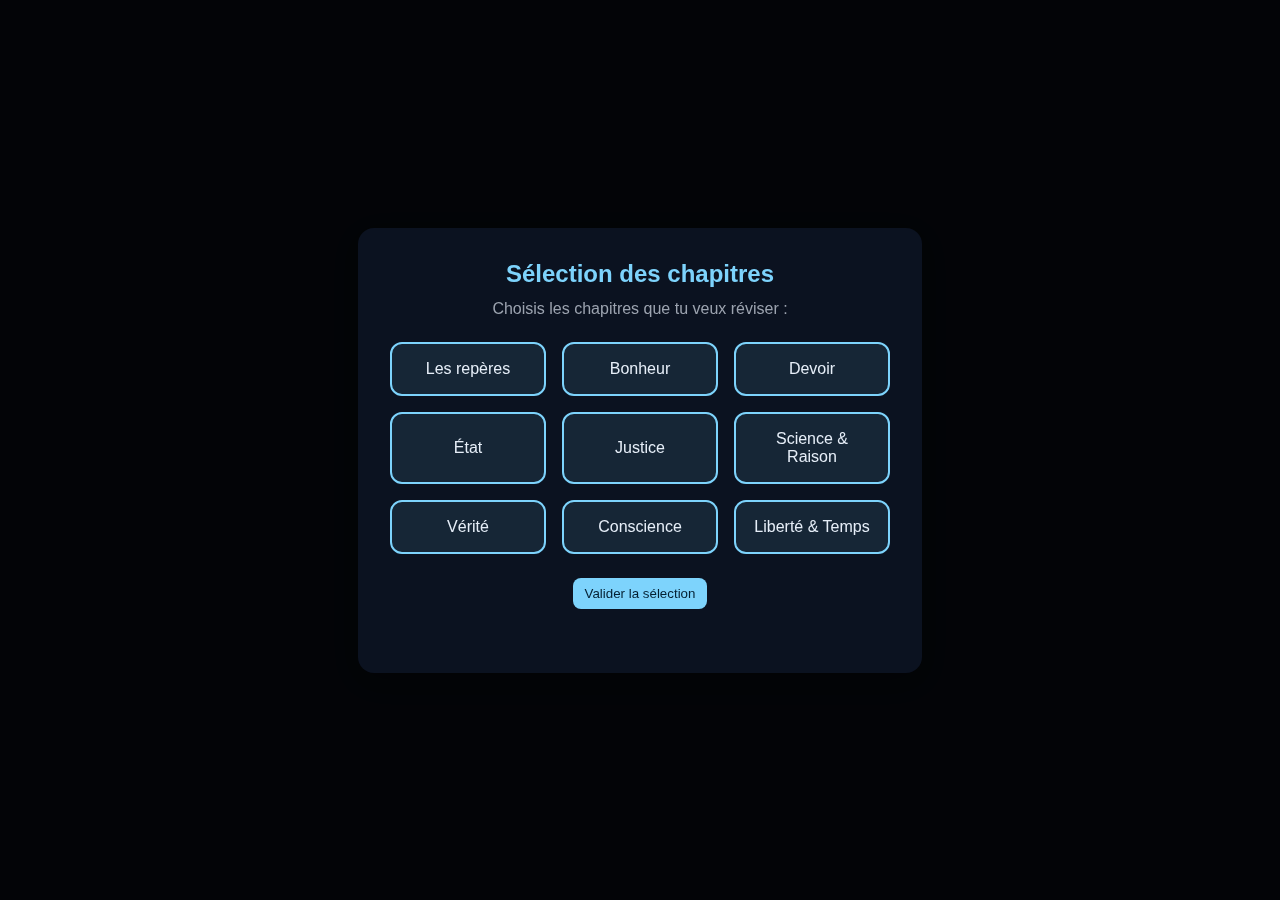
<file: index.html>
<!doctype html>
<html lang="fr">
<head>
  <meta charset="utf-8">
  <meta name="viewport" content="width=device-width,initial-scale=1">
  <title>Jeu de révision — Philosophie</title>
  <link rel="stylesheet" href="style.css">
</head>
<body>
  <!-- Chapter Selection Modal -->
  <div id="chapter-selection" class="chapter-modal">
    <div class="chapter-modal-content">
      <h2>Sélection des chapitres</h2>
      <p class="chapter-subtitle">Choisis les chapitres que tu veux réviser :</p>
      <div class="chapter-grid">

        <label class="chapter-option">
          <input type="checkbox" name="chapters" value="reperes" checked> 
          <span class="chapter-label">Les repères</span>
        </label>

        <label class="chapter-option">
          <input type="checkbox" name="chapters" value="bonheur" checked>
          <span class="chapter-label">Bonheur</span>
        </label>

        <label class="chapter-option">
          <input type="checkbox" name="chapters" value="devoir" checked>
          <span class="chapter-label">Devoir</span>
        </label>

        <!--copier ce machin pour rajouter un chap et changer la value ainsi que le nom-->
        <label class="chapter-option">
          <input type="checkbox" name="chapters" value="etat" checked> 
          <span class="chapter-label">État</span>
        </label>
        <!------------------------------------------------------------------------------->
        
        <label class="chapter-option">
          <input type="checkbox" name="chapters" value="justice" checked>
          <span class="chapter-label">Justice</span>
        </label>

        <label class="chapter-option">
          <input type="checkbox" name="chapters" value="science_raison" checked>
          <span class="chapter-label">Science &amp; Raison</span>
        </label>

        <label class="chapter-option">
          <input type="checkbox" name="chapters" value="verite" checked>
          <span class="chapter-label">Vérité</span>
        </label>

        <label class="chapter-option">
          <input type="checkbox" name="chapters" value="conscience" checked>
          <span class="chapter-label">Conscience</span>
        </label>

        <label class="chapter-option">
          <input type="checkbox" name="chapters" value="liberte_temps" checked>
          <span class="chapter-label">Liberté &amp; Temps</span>
        </label>

      </div>
      <div class="chapter-actions">
        <button id="validate-chapters" class="primary">Valider la sélection</button>
        <div class="warning-message" id="chapter-warning"></div>
      </div>
    </div>
  </div>

  <div class="wrap" id="main-content" style="display: none;">
    <header class="header">
      <h1>Jeu de révision - Philosophie</h1>
      <div class="menu-container">
        <button id="menu-toggle" class="menu-toggle">☰</button>
        <div id="menu" class="menu hidden">
          <button id="theme-toggle" class="menu-item">🌙 Mode Clair</button>
          <a href="https://guns.lol/vaxcyr"
            class="menu-item"
            target="_blank"
            rel="noopener">
            📧 Me contacter
          </a>
          <button id="change-chapters" class="menu-item">📚 Changer de chapitres</button>
        </div>
      </div>
    </header>
    <p class="lead">Quatre modes : Quiz, Association, Révision et Flashcards.</p>

    <div class="controls">
      <button id="mode-quiz">Quiz</button>
      <button id="mode-match">Association</button>
      <button id="mode-revision">Révision</button>
      <button id="mode-flash">Flashcards</button>
      <button id="show-defs">Définitions</button>
      <div style="flex:1"></div>
    </div>

    <div class="area">
      <div class="panel" id="main"></div>
      <aside class="panel" id="side">
        <div id="scoreWrap"><div class="score">Score : <span id="score-val">0</span> / <span id="score-max">0</span></div></div>
        <p class="small" id="progress">Mode : —</p>
        <br>
        <div>⚠️ATTENTION ⚠️ <br> Le mode Révision est complètement cassé avec les chapitres suivants :</div>
        <br>
        <ul id="defail"><li>CONSCIENCE</li><li>LIBERTE & TEMPS</li><li>CIENCE & RAISON</li><li>VERITE</li></ul>
        <hr style="opacity:.06;margin:10px 0">
      </aside>
    </div>

    <footer class="site-footer"><span class="copyright">© VaxCyr</span></footer>
  </div>
  <script src="index.js"></script>
</body>
</html>
</file>
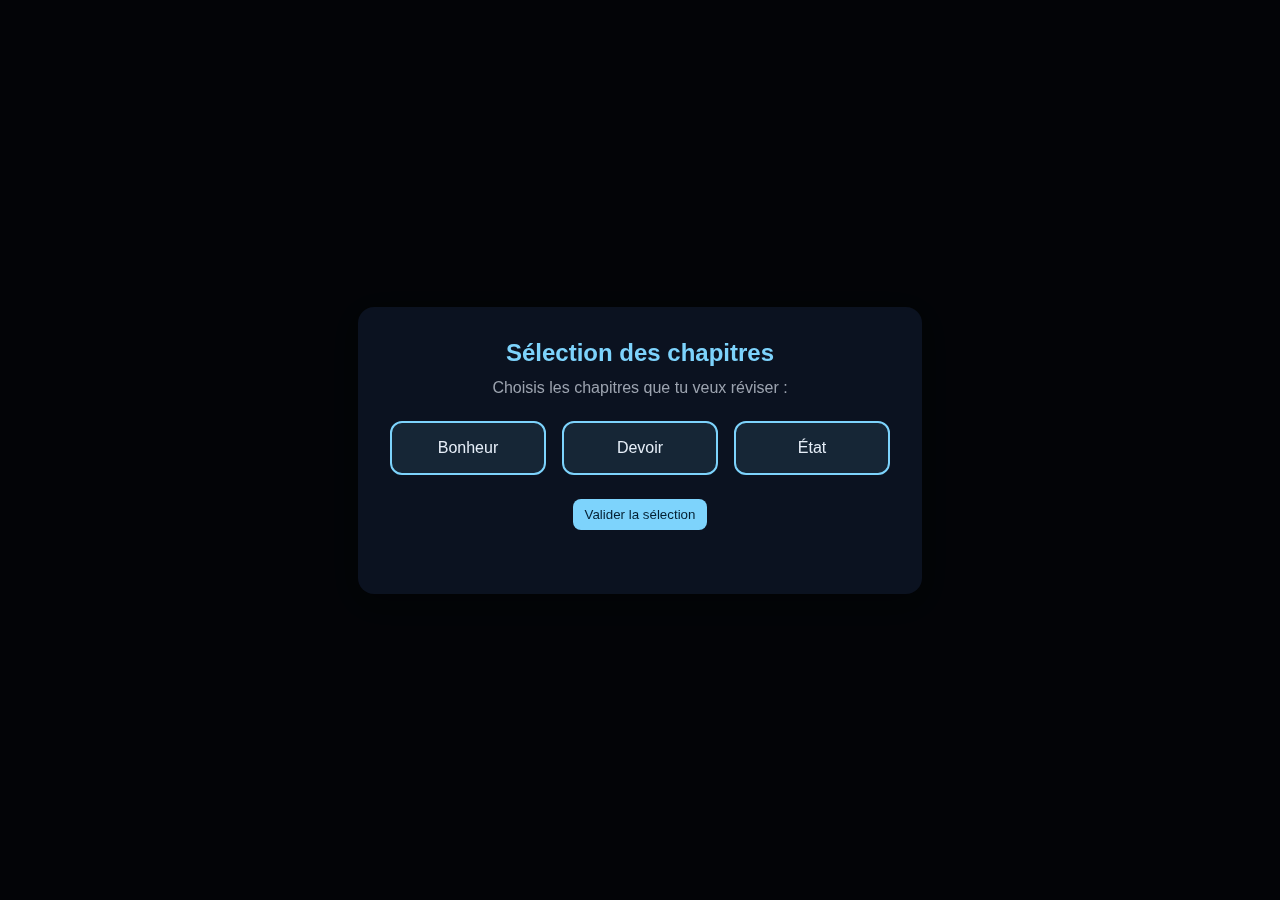
<file: backup auto/index.html>
<!doctype html>
<html lang="fr">
<head>
  <meta charset="utf-8">
  <meta name="viewport" content="width=device-width,initial-scale=1">
  <title>Jeu de révision — Philosophie (Bonheur / Devoir / État)</title>
  <link rel="stylesheet" href="style.css">
</head>
<body>
  <!-- Chapter Selection Modal -->
  <div id="chapter-selection" class="chapter-modal">
    <div class="chapter-modal-content">
      <h2>Sélection des chapitres</h2>
      <p class="chapter-subtitle">Choisis les chapitres que tu veux réviser :</p>
      <div class="chapter-grid">

        <label class="chapter-option">
          <input type="checkbox" name="chapters" value="bonheur" checked>
          <span class="chapter-label">Bonheur</span>
        </label>

        <label class="chapter-option">
          <input type="checkbox" name="chapters" value="devoir" checked>
          <span class="chapter-label">Devoir</span>
        </label>

        <!--copier ce machin pour rajouter un chap et changer la value ainsi que le nom-->
        <label class="chapter-option">
          <input type="checkbox" name="chapters" value="etat" checked> 
          <span class="chapter-label">État</span>
        </label>
        <!------------------------------------------------------------------------------->

      </div>
      <div class="chapter-actions">
        <button id="validate-chapters" class="primary">Valider la sélection</button>
        <div class="warning-message" id="chapter-warning"></div>
      </div>
    </div>
  </div>

  <div class="wrap" id="main-content" style="display: none;">
    <header class="header">
      <h1>Jeu de révision - Philosophie</h1>
      <div class="menu-container">
        <button id="menu-toggle" class="menu-toggle">☰</button>
        <div id="menu" class="menu hidden">
          <button id="theme-toggle" class="menu-item">🌙 Mode Clair</button>
          <button id="contact-btn" class="menu-item">📧 Me contacter</button>
          <button id="change-chapters" class="menu-item">📚 Changer de chapitres</button>
        </div>
      </div>
    </header>
    <p class="lead">Quatre modes : Quiz, Association, Révision et Flashcards.</p>

    <div class="controls">
      <button id="mode-quiz">Quiz</button>
      <button id="mode-match">Association</button>
      <button id="mode-revision">Révision</button>
      <button id="mode-flash">Flashcards</button>
      <button id="show-defs">Définitions</button>
      <div style="flex:1"></div>
    </div>

    <div class="area">
      <div class="panel" id="main"></div>
      <aside class="panel" id="side">
        <div id="scoreWrap"><div class="score">Score : <span id="score-val">0</span> / <span id="score-max">0</span></div></div>
        <p class="small" id="progress">Mode : —</p>
        <hr style="opacity:.06;margin:10px 0">
        <div id="hint" class="small">Astuce : Lis les définitions si tu bloques.</div>
      </aside>
    </div>
  </div>
  <script src="index.js"></script>
</body>
</html>
</file>
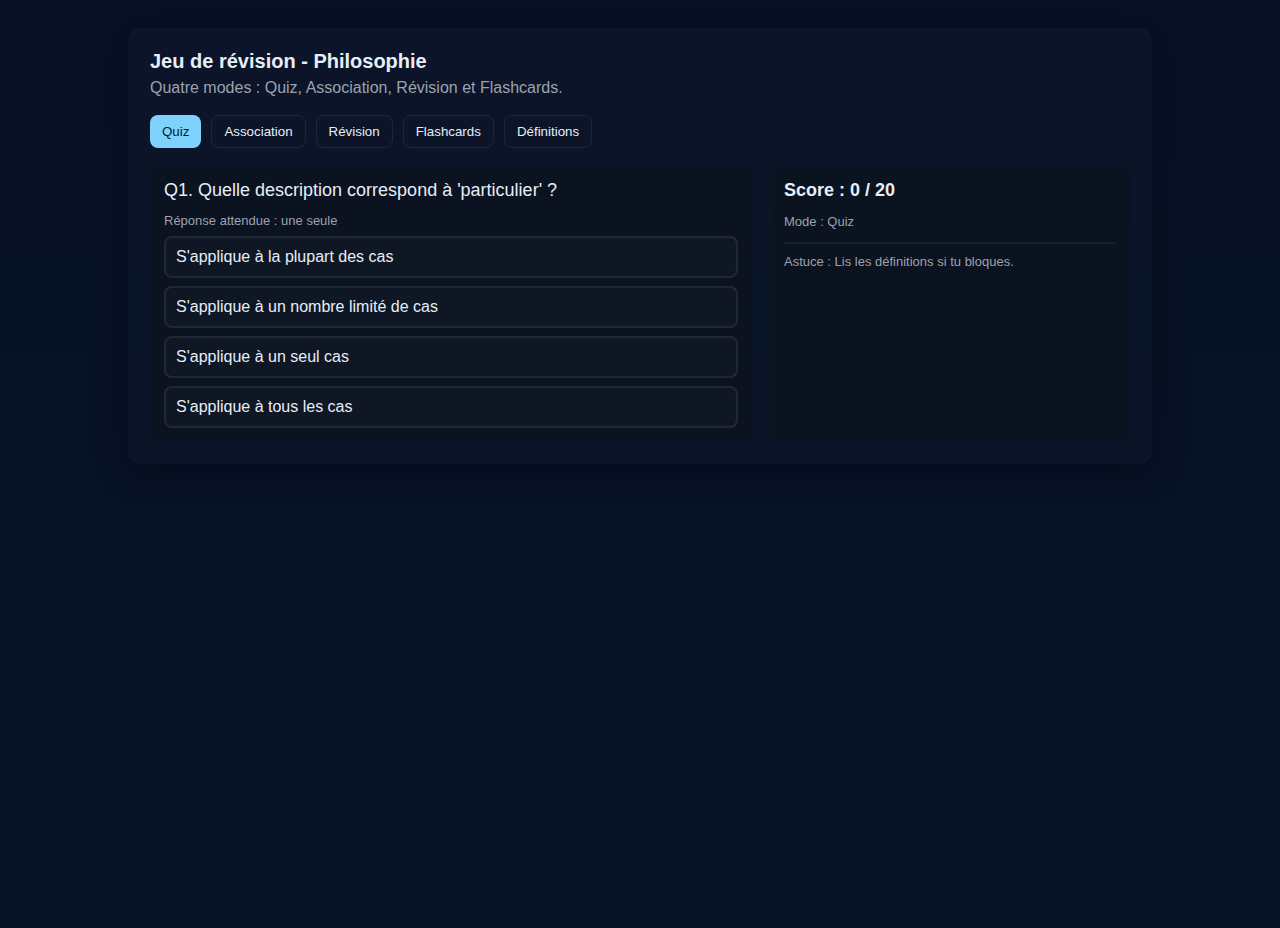
<file: backup manuel/index.html>
<!doctype html>
<html lang="fr">
<head>
  <meta charset="utf-8">
  <meta name="viewport" content="width=device-width,initial-scale=1">
  <title>Jeu de révision — Philosophie (Bonheur / Devoir / État)</title>
  <link rel="stylesheet" href="style.css">
</head>
<body>
  <div class="wrap">
    <h1>Jeu de révision - Philosophie</h1>
    <p class="lead">Quatre modes : Quiz, Association, Révision et Flashcards.</p>

    <div class="controls">
      <button id="mode-quiz">Quiz</button>
      <button id="mode-match">Association</button>
      <button id="mode-revision">Révision</button>
      <button id="mode-flash">Flashcards</button>
      <button id="show-defs">Définitions</button>
      <div style="flex:1"></div>
    </div>

    <div class="area">
      <div class="panel" id="main"></div>
      <aside class="panel" id="side">
        <div id="scoreWrap"><div class="score">Score : <span id="score-val">0</span> / <span id="score-max">0</span></div></div>
        <p class="small" id="progress">Mode : —</p>
        <hr style="opacity:.06;margin:10px 0">
        <div id="hint" class="small">Astuce : Lis les définitions si tu bloques.</div>
      </aside>
    </div>
  </div>
  <script src="index.js"></script>
</body>
</html>
</file>
<file: style.css>
:root{--bg:#0f1724;--card:#0b1220;--accent:#7dd3fc;--muted:#9ca3af;--win:#10b981;--error:#ef4444}
    html,body{height:100%;margin:0;font-family:Inter,Segoe UI,Roboto,Arial;background:var(--bg);color:#e6eef8}
    
    /* Light mode variables */
    html.light-mode{--bg:#f8fafc;--card:#ffffff;--accent:#0ea5e9;--muted:#64748b;--win:#059669;--error:#dc2626}
    html.light-mode{
      background:#ffffff;
      color:#1e293b
    }
    html.light-mode body{
      background:#ffffff;
      color:#1e293b
    }
    
    /* Header and menu styles */
    .header{display:flex;justify-content:space-between;align-items:center;margin-bottom:18px}
    .menu-container{position:relative}
    .menu-toggle{background:transparent;border:1px solid rgba(255,255,255,0.08);padding:8px 12px;border-radius:8px;color:inherit;cursor:pointer;font-size:18px;transition:all 0.2s}
    .menu-toggle:hover{background:rgba(255,255,255,0.05)}
    .menu{position:absolute;top:100%;right:0;margin-top:8px;background:var(--card);border:1px solid rgba(255,255,255,0.08);border-radius:8px;box-shadow:0 4px 12px rgba(0,0,0,0.2);z-index:1000;min-width:180px}
    .menu-item{display:block;width:100%;background:transparent;border:none;padding:12px 16px;text-align:left;color:inherit;cursor:pointer;transition:all 0.2s;border-bottom:1px solid rgba(255,255,255,0.04)}
    .menu-item:last-child{border-bottom:none}
    .menu-item:hover{background:rgba(255,255,255,0.05)}
    html.light-mode .menu{background:var(--card);border-color:rgba(0,0,0,0.08)}
    html.light-mode .menu-item{border-bottom-color:rgba(0,0,0,0.04)}
    html.light-mode .menu-item:hover{background:rgba(0,0,0,0.02)}
    
    /* Light mode for buttons and UI elements */
    html.light-mode button{background:#ffffff;border:1px solid rgba(0,0,0,0.08);color:#1e293b}
    html.light-mode button:hover{background:#f8fafc}
    html.light-mode button.primary{background:var(--accent);color:white;border:none}
    html.light-mode button.active{background:var(--accent);color:white;border:none}
    html.light-mode .answer{border:2px solid rgba(0,0,0,0.08);background:rgba(0,0,0,0.02);color:#1e293b}
    html.light-mode .answer:hover{background:rgba(0,0,0,0.04)}
    html.light-mode .answer.selected{border-color:var(--accent);background:rgba(14,165,233,0.1)}
    html.light-mode .answer.correct{border-color:var(--win);background:rgba(5,150,105,0.1)}
    html.light-mode .answer.wrong{border-color:var(--error);background:rgba(220,38,38,0.1)}
    html.light-mode .card{border:1px solid rgba(0,0,0,0.06);background:#ffffff;color:#1e293b}
    html.light-mode .card:hover{background:#f8fafc}
    html.light-mode input[type="text"], html.light-mode textarea{
      border:2px solid rgba(0,0,0,0.08);
      background:rgba(0,0,0,0.02);
      color:#1e293b
    }
    html.light-mode input[type="text"]:focus, html.light-mode textarea:focus{
      border-color:var(--accent)
    }
    html.light-mode .difficulty-btn{
      border:2px solid rgba(0,0,0,0.08);
      background:rgba(0,0,0,0.02);
      color:#1e293b
    }
    html.light-mode .difficulty-btn:hover{
      background:rgba(0,0,0,0.04)
    }
    html.light-mode .defbox{
      background:rgba(14,165,233,0.05);
      border:1px solid rgba(14,165,233,0.2);
      color:#1e293b
    }
    html.light-mode .badge{
      background:rgba(0,0,0,0.02);
      color:#1e293b
    }
    html.light-mode .feedback.correct{
      background:rgba(5,150,105,0.1);
      border:1px solid var(--win)
    }
    html.light-mode .feedback.wrong{
      background:rgba(220,38,38,0.1);
      border:1px solid var(--error)
    }
    html.light-mode .wrap{
      background:#ffffff;
      box-shadow:none;
      border:1px solid rgba(0,0,0,0.06)
    }
    html.light-mode .menu-toggle{
      border:1px solid rgba(0,0,0,0.08);
      color:#1e293b
    }
    html.light-mode .menu-toggle:hover{
      background:rgba(0,0,0,0.02)
    }
    
    /* Additional light mode fixes */
    html.light-mode .panel{
      background:#ffffff;
      border:1px solid rgba(0,0,0,0.04);
      box-shadow:none
    }
    html.light-mode .score{
      color:#1e293b
    }
    html.light-mode .question{
      color:#1e293b
    }
    html.light-mode .small{
      color:var(--muted)
    }
    html.light-mode .flash{
      color:#1e293b
    }
    html.light-mode footer{
      color:var(--muted)
    }
    html.light-mode .chapter-modal{
      background:rgba(0,0,0,0.5)
    }
    html.light-mode .chapter-modal-content{
      background:var(--card);
      border:1px solid rgba(0,0,0,0.08)
    }
    html.light-mode .chapter-modal h2{
      color:var(--accent)
    }
    html.light-mode .chapter-subtitle{
      color:var(--muted)
    }
    html.light-mode .warning-message{
      color:var(--error)
    }
    html.light-mode hr{
      opacity:0.1
    }
    
    /* Chapter selection modal */
    .chapter-modal{position:fixed;top:0;left:0;width:100%;height:100%;background:rgba(0,0,0,0.8);display:flex;align-items:center;justify-content:center;z-index:2000}
    .chapter-modal-content{background:var(--card);padding:32px;border-radius:16px;max-width:500px;width:90%;text-align:center;box-shadow:0 8px 32px rgba(0,0,0,0.3)}
    .chapter-modal h2{margin:0 0 12px;font-size:24px;color:var(--accent)}
    .chapter-subtitle{margin:0 0 24px;color:var(--muted);font-size:16px}
    .chapter-grid{display:grid;grid-template-columns:repeat(auto-fit,minmax(120px,1fr));gap:16px;margin-bottom:24px}
    .chapter-option{display:flex;align-items:center;justify-content:center;padding:16px;border:2px solid rgba(255,255,255,0.08);border-radius:12px;cursor:pointer;transition:all 0.2s;background:rgba(255,255,255,0.02)}
    .chapter-option:hover{background:rgba(255,255,255,0.05)}
    .chapter-option input[type="checkbox"]{display:none}
    .chapter-label{font-size:16px;font-weight:500}
    .chapter-option:has(input:checked){border-color:var(--accent);background:rgba(125,211,252,0.1)}
    .chapter-actions{display:flex;flex-direction:column;align-items:center;gap:12px}
    .warning-message{color:var(--error);font-size:14px;min-height:20px}
    html.light-mode .chapter-option{border-color:rgba(0,0,0,0.08);background:#ffffff;color:#1e293b}
    html.light-mode .chapter-option:hover{background:#f8fafc}
    html.light-mode .chapter-label{color:#1e293b}
    html.light-mode .chapter-option:has(input:checked){
      border-color:var(--accent);
      background:rgba(14,165,233,0.15)
    }
    html.light-mode .chapter-option:has(input:checked) .chapter-label{
      color:#0ea5e9;
      font-weight:600
    }
    html.light-mode .flash{
      background:#f8fafc;
      color:#1e293b;
      border:1px solid rgba(0,0,0,0.04)
    }
    html.light-mode h1{
      color:#0f172a;
      font-weight:700
    }
    .wrap{max-width:980px;margin:28px auto;padding:22px;background:linear-gradient(180deg, rgba(255,255,255,0.02), rgba(255,255,255,0.01));border-radius:12px;box-shadow:0 6px 30px rgba(2,6,23,.6)}
    h1{margin:0 0 6px;font-size:20px}
    p.lead{margin:0 0 18px;color:var(--muted)}
    .controls{display:flex;gap:10px;flex-wrap:wrap;margin-bottom:18px}
    button{background:transparent;border:1px solid rgba(255,255,255,0.08);padding:8px 12px;border-radius:8px;color:inherit;cursor:pointer;transition:all 0.2s}
    button:hover{background:rgba(255,255,255,0.05)}
    button.primary{background:var(--accent);color:#042032;border:none}
    button.active{background:var(--accent);color:#042032;border:none}
    button:disabled{opacity:0.5;cursor:not-allowed}
.area{display:grid;grid-template-columns:1fr 360px;gap:18px}
.panel{background:var(--card);padding:14px;border-radius:10px;min-height:220px}
/* Responsive layout for mobile */
@media (max-width: 768px){
  .wrap{max-width:980px;margin:16px auto;padding:16px}
  .area{grid-template-columns:1fr;gap:12px}
  .panel{min-height:0}
  .match-grid{grid-template-columns:1fr}
}
    .score{font-weight:700; font-size:18px}
    .question{font-size:18px;margin-bottom:12px}
    .answers{display:flex;flex-direction:column;gap:8px}
    .answer{padding:10px;border-radius:8px;border:2px solid rgba(255,255,255,0.08);cursor:pointer;transition:all 0.2s;background:rgba(255,255,255,0.02)}
    .answer:hover{background:rgba(255,255,255,0.05)}
    .answer.selected{border-color:var(--accent);background:rgba(125,211,252,0.1)}
    .answer.correct{border-color:var(--win);background:rgba(16,185,129,0.1)}
    .answer.wrong{border-color:var(--error);background:rgba(239,68,68,0.1);opacity:.8}
    .answer.disabled{cursor:not-allowed;opacity:.6}
    .small{font-size:13px;color:var(--muted)}
    .match-grid{display:grid;grid-template-columns:1fr 1fr;gap:8px}
    .card{padding:10px;border-radius:8px;border:1px dashed rgba(255,255,255,0.04);background:rgba(255,255,255,0.01);cursor:pointer;transition:all 0.2s}
    .card:hover{background:rgba(255,255,255,0.03)}
    .card.locked{opacity:.45;background:rgba(255,255,255,0.02);color:var(--muted);cursor:not-allowed}
    .flash{
      display:flex;
      align-items:center;
      justify-content:center;
      height:160px;
      font-size:18px;
      text-align:center;
      padding:20px;
      background:rgba(255,255,255,0.02);
      border:1px solid rgba(255,255,255,0.04);
      border-radius:8px
    }
    footer{margin-top:14px;color:var(--muted);font-size:13px}
    .site-footer{margin-top:22px;padding:14px 10px;text-align:center;color:var(--muted);font-size:18px;font-weight:600;border-top:1px solid rgba(255,255,255,0.08)}
    .site-footer .copyright{letter-spacing:0.3px}
    .hidden{display:none}
    .badges{display:flex;gap:8px;flex-wrap:wrap}
    .badge{padding:6px 8px;border-radius:999px;background:rgba(255,255,255,0.02);font-size:13px}
    .defbox{margin-top:12px;padding:10px;border-radius:8px;background:rgba(125,211,252,0.05);border:1px solid rgba(125,211,252,0.2);font-size:14px}
    input[type="text"], textarea{
      width:100%;
      padding:10px;
      border-radius:8px;
      border:2px solid rgba(255,255,255,0.08);
      background:rgba(255,255,255,0.02);
      color:inherit;
      font-family:inherit;
      font-size:16px;
      margin-top:8px;
      box-sizing:border-box;
    }
    input[type="text"]:focus, textarea:focus{
      outline:none;
      border-color:var(--accent);
    }
    textarea{
      min-height:80px;
      resize:vertical;
    }
    .difficulty-selector{
      display:flex;
      gap:8px;
      margin:12px 0;
    }
    .difficulty-btn{
      flex:1;
      padding:10px;
      border-radius:8px;
      border:2px solid rgba(255,255,255,0.08);
      background:rgba(255,255,255,0.02);
      cursor:pointer;
      text-align:center;
      transition:all 0.2s;
    }
    .difficulty-btn:hover{
      background:rgba(255,255,255,0.05);
    }
    .feedback{
      margin-top:12px;
      padding:10px;
      border-radius:8px;
      font-size:14px;
    }
    .feedback.correct{
      background:rgba(16,185,129,0.1);
      border:1px solid var(--win);
    }
    .feedback.wrong{
      background:rgba(239,68,68,0.1);
      border:1px solid var(--error);
    }

    /* Italicize work titles in author options */
    .work{ font-style: italic; text-decoration: none; }
    html.light-mode .site-footer{
      color:var(--muted);
      border-top:1px solid rgba(0,0,0,0.08)
    }

    .menu-item {
      text-decoration: none;
    }

    /* --------------- */

    #defail {
      display: flex;
      flex-direction: column;
      align-items: flex-start;
      text-align: center;
    }
</file>
<file: backup auto/style.css>
:root{--bg:#0f1724;--card:#0b1220;--accent:#7dd3fc;--muted:#9ca3af;--win:#10b981;--error:#ef4444}
    html,body{height:100%;margin:0;font-family:Inter,Segoe UI,Roboto,Arial;background:var(--bg);color:#e6eef8}
    
    /* Light mode variables */
    html.light-mode{--bg:#f8fafc;--card:#ffffff;--accent:#0ea5e9;--muted:#64748b;--win:#059669;--error:#dc2626}
    html.light-mode{
      background:#ffffff;
      color:#1e293b
    }
    html.light-mode body{
      background:#ffffff;
      color:#1e293b
    }
    
    /* Header and menu styles */
    .header{display:flex;justify-content:space-between;align-items:center;margin-bottom:18px}
    .menu-container{position:relative}
    .menu-toggle{background:transparent;border:1px solid rgba(255,255,255,0.08);padding:8px 12px;border-radius:8px;color:inherit;cursor:pointer;font-size:18px;transition:all 0.2s}
    .menu-toggle:hover{background:rgba(255,255,255,0.05)}
    .menu{position:absolute;top:100%;right:0;margin-top:8px;background:var(--card);border:1px solid rgba(255,255,255,0.08);border-radius:8px;box-shadow:0 4px 12px rgba(0,0,0,0.2);z-index:1000;min-width:180px}
    .menu-item{display:block;width:100%;background:transparent;border:none;padding:12px 16px;text-align:left;color:inherit;cursor:pointer;transition:all 0.2s;border-bottom:1px solid rgba(255,255,255,0.04)}
    .menu-item:last-child{border-bottom:none}
    .menu-item:hover{background:rgba(255,255,255,0.05)}
    html.light-mode .menu{background:var(--card);border-color:rgba(0,0,0,0.08)}
    html.light-mode .menu-item{border-bottom-color:rgba(0,0,0,0.04)}
    html.light-mode .menu-item:hover{background:rgba(0,0,0,0.02)}
    
    /* Light mode for buttons and UI elements */
    html.light-mode button{background:#ffffff;border:1px solid rgba(0,0,0,0.08);color:#1e293b}
    html.light-mode button:hover{background:#f8fafc}
    html.light-mode button.primary{background:var(--accent);color:white;border:none}
    html.light-mode button.active{background:var(--accent);color:white;border:none}
    html.light-mode .answer{border:2px solid rgba(0,0,0,0.08);background:rgba(0,0,0,0.02);color:#1e293b}
    html.light-mode .answer:hover{background:rgba(0,0,0,0.04)}
    html.light-mode .answer.selected{border-color:var(--accent);background:rgba(14,165,233,0.1)}
    html.light-mode .answer.correct{border-color:var(--win);background:rgba(5,150,105,0.1)}
    html.light-mode .answer.wrong{border-color:var(--error);background:rgba(220,38,38,0.1)}
    html.light-mode .card{border:1px solid rgba(0,0,0,0.06);background:#ffffff;color:#1e293b}
    html.light-mode .card:hover{background:#f8fafc}
    html.light-mode input[type="text"], html.light-mode textarea{
      border:2px solid rgba(0,0,0,0.08);
      background:rgba(0,0,0,0.02);
      color:#1e293b
    }
    html.light-mode input[type="text"]:focus, html.light-mode textarea:focus{
      border-color:var(--accent)
    }
    html.light-mode .difficulty-btn{
      border:2px solid rgba(0,0,0,0.08);
      background:rgba(0,0,0,0.02);
      color:#1e293b
    }
    html.light-mode .difficulty-btn:hover{
      background:rgba(0,0,0,0.04)
    }
    html.light-mode .defbox{
      background:rgba(14,165,233,0.05);
      border:1px solid rgba(14,165,233,0.2);
      color:#1e293b
    }
    html.light-mode .badge{
      background:rgba(0,0,0,0.02);
      color:#1e293b
    }
    html.light-mode .feedback.correct{
      background:rgba(5,150,105,0.1);
      border:1px solid var(--win)
    }
    html.light-mode .feedback.wrong{
      background:rgba(220,38,38,0.1);
      border:1px solid var(--error)
    }
    html.light-mode .wrap{
      background:#ffffff;
      box-shadow:none;
      border:1px solid rgba(0,0,0,0.06)
    }
    html.light-mode .menu-toggle{
      border:1px solid rgba(0,0,0,0.08);
      color:#1e293b
    }
    html.light-mode .menu-toggle:hover{
      background:rgba(0,0,0,0.02)
    }
    
    /* Additional light mode fixes */
    html.light-mode .panel{
      background:#ffffff;
      border:1px solid rgba(0,0,0,0.04);
      box-shadow:none
    }
    html.light-mode .score{
      color:#1e293b
    }
    html.light-mode .question{
      color:#1e293b
    }
    html.light-mode .small{
      color:var(--muted)
    }
    html.light-mode .flash{
      color:#1e293b
    }
    html.light-mode footer{
      color:var(--muted)
    }
    html.light-mode .chapter-modal{
      background:rgba(0,0,0,0.5)
    }
    html.light-mode .chapter-modal-content{
      background:var(--card);
      border:1px solid rgba(0,0,0,0.08)
    }
    html.light-mode .chapter-modal h2{
      color:var(--accent)
    }
    html.light-mode .chapter-subtitle{
      color:var(--muted)
    }
    html.light-mode .warning-message{
      color:var(--error)
    }
    html.light-mode hr{
      opacity:0.1
    }
    
    /* Chapter selection modal */
    .chapter-modal{position:fixed;top:0;left:0;width:100%;height:100%;background:rgba(0,0,0,0.8);display:flex;align-items:center;justify-content:center;z-index:2000}
    .chapter-modal-content{background:var(--card);padding:32px;border-radius:16px;max-width:500px;width:90%;text-align:center;box-shadow:0 8px 32px rgba(0,0,0,0.3)}
    .chapter-modal h2{margin:0 0 12px;font-size:24px;color:var(--accent)}
    .chapter-subtitle{margin:0 0 24px;color:var(--muted);font-size:16px}
    .chapter-grid{display:grid;grid-template-columns:repeat(auto-fit,minmax(120px,1fr));gap:16px;margin-bottom:24px}
    .chapter-option{display:flex;align-items:center;justify-content:center;padding:16px;border:2px solid rgba(255,255,255,0.08);border-radius:12px;cursor:pointer;transition:all 0.2s;background:rgba(255,255,255,0.02)}
    .chapter-option:hover{background:rgba(255,255,255,0.05)}
    .chapter-option input[type="checkbox"]{display:none}
    .chapter-label{font-size:16px;font-weight:500}
    .chapter-option:has(input:checked){border-color:var(--accent);background:rgba(125,211,252,0.1)}
    .chapter-actions{display:flex;flex-direction:column;align-items:center;gap:12px}
    .warning-message{color:var(--error);font-size:14px;min-height:20px}
    html.light-mode .chapter-option{border-color:rgba(0,0,0,0.08);background:#ffffff;color:#1e293b}
    html.light-mode .chapter-option:hover{background:#f8fafc}
    html.light-mode .chapter-label{color:#1e293b}
    html.light-mode .chapter-option:has(input:checked){
      border-color:var(--accent);
      background:rgba(14,165,233,0.15)
    }
    html.light-mode .chapter-option:has(input:checked) .chapter-label{
      color:#0ea5e9;
      font-weight:600
    }
    html.light-mode .flash{
      background:#f8fafc;
      color:#1e293b;
      border:1px solid rgba(0,0,0,0.04)
    }
    html.light-mode h1{
      color:#0f172a;
      font-weight:700
    }
    .wrap{max-width:980px;margin:28px auto;padding:22px;background:linear-gradient(180deg, rgba(255,255,255,0.02), rgba(255,255,255,0.01));border-radius:12px;box-shadow:0 6px 30px rgba(2,6,23,.6)}
    h1{margin:0 0 6px;font-size:20px}
    p.lead{margin:0 0 18px;color:var(--muted)}
    .controls{display:flex;gap:10px;flex-wrap:wrap;margin-bottom:18px}
    button{background:transparent;border:1px solid rgba(255,255,255,0.08);padding:8px 12px;border-radius:8px;color:inherit;cursor:pointer;transition:all 0.2s}
    button:hover{background:rgba(255,255,255,0.05)}
    button.primary{background:var(--accent);color:#042032;border:none}
    button.active{background:var(--accent);color:#042032;border:none}
    button:disabled{opacity:0.5;cursor:not-allowed}
    .area{display:grid;grid-template-columns:1fr 360px;gap:18px}
    .panel{background:var(--card);padding:14px;border-radius:10px;min-height:220px}
    .score{font-weight:700; font-size:18px}
    .question{font-size:18px;margin-bottom:12px}
    .answers{display:flex;flex-direction:column;gap:8px}
    .answer{padding:10px;border-radius:8px;border:2px solid rgba(255,255,255,0.08);cursor:pointer;transition:all 0.2s;background:rgba(255,255,255,0.02)}
    .answer:hover{background:rgba(255,255,255,0.05)}
    .answer.selected{border-color:var(--accent);background:rgba(125,211,252,0.1)}
    .answer.correct{border-color:var(--win);background:rgba(16,185,129,0.1)}
    .answer.wrong{border-color:var(--error);background:rgba(239,68,68,0.1);opacity:.8}
    .answer.disabled{cursor:not-allowed;opacity:.6}
    .small{font-size:13px;color:var(--muted)}
    .match-grid{display:grid;grid-template-columns:1fr 1fr;gap:8px}
    .card{padding:10px;border-radius:8px;border:1px dashed rgba(255,255,255,0.04);background:rgba(255,255,255,0.01);cursor:pointer;transition:all 0.2s}
    .card:hover{background:rgba(255,255,255,0.03)}
    .card.locked{opacity:.45;background:rgba(255,255,255,0.02);color:var(--muted);cursor:not-allowed}
    .flash{
      display:flex;
      align-items:center;
      justify-content:center;
      height:160px;
      font-size:18px;
      text-align:center;
      padding:20px;
      background:rgba(255,255,255,0.02);
      border:1px solid rgba(255,255,255,0.04);
      border-radius:8px
    }
    footer{margin-top:14px;color:var(--muted);font-size:13px}
    .hidden{display:none}
    .badges{display:flex;gap:8px;flex-wrap:wrap}
    .badge{padding:6px 8px;border-radius:999px;background:rgba(255,255,255,0.02);font-size:13px}
    .defbox{margin-top:12px;padding:10px;border-radius:8px;background:rgba(125,211,252,0.05);border:1px solid rgba(125,211,252,0.2);font-size:14px}
    input[type="text"], textarea{
      width:100%;
      padding:10px;
      border-radius:8px;
      border:2px solid rgba(255,255,255,0.08);
      background:rgba(255,255,255,0.02);
      color:inherit;
      font-family:inherit;
      font-size:16px;
      margin-top:8px;
      box-sizing:border-box;
    }
    input[type="text"]:focus, textarea:focus{
      outline:none;
      border-color:var(--accent);
    }
    textarea{
      min-height:80px;
      resize:vertical;
    }
    .difficulty-selector{
      display:flex;
      gap:8px;
      margin:12px 0;
    }
    .difficulty-btn{
      flex:1;
      padding:10px;
      border-radius:8px;
      border:2px solid rgba(255,255,255,0.08);
      background:rgba(255,255,255,0.02);
      cursor:pointer;
      text-align:center;
      transition:all 0.2s;
    }
    .difficulty-btn:hover{
      background:rgba(255,255,255,0.05);
    }
    .feedback{
      margin-top:12px;
      padding:10px;
      border-radius:8px;
      font-size:14px;
    }
    .feedback.correct{
      background:rgba(16,185,129,0.1);
      border:1px solid var(--win);
    }
    .feedback.wrong{
      background:rgba(239,68,68,0.1);
      border:1px solid var(--error);
    }
</file>
<file: backup manuel/style.css>
:root{--bg:#0f1724;--card:#0b1220;--accent:#7dd3fc;--muted:#9ca3af;--win:#10b981;--error:#ef4444}
    html,body{height:100%;margin:0;font-family:Inter,Segoe UI,Roboto,Arial;background:linear-gradient(180deg,#071024 0%,#081426 100%);color:#e6eef8}
    .wrap{max-width:980px;margin:28px auto;padding:22px;background:linear-gradient(180deg, rgba(255,255,255,0.02), rgba(255,255,255,0.01));border-radius:12px;box-shadow:0 6px 30px rgba(2,6,23,.6)}
    h1{margin:0 0 6px;font-size:20px}
    p.lead{margin:0 0 18px;color:var(--muted)}
    .controls{display:flex;gap:10px;flex-wrap:wrap;margin-bottom:18px}
    button{background:transparent;border:1px solid rgba(255,255,255,0.08);padding:8px 12px;border-radius:8px;color:inherit;cursor:pointer;transition:all 0.2s}
    button:hover{background:rgba(255,255,255,0.05)}
    button.primary{background:var(--accent);color:#042032;border:none}
    button.active{background:var(--accent);color:#042032;border:none}
    button:disabled{opacity:0.5;cursor:not-allowed}
    .area{display:grid;grid-template-columns:1fr 360px;gap:18px}
    .panel{background:var(--card);padding:14px;border-radius:10px;min-height:220px}
    .score{font-weight:700; font-size:18px}
    .question{font-size:18px;margin-bottom:12px}
    .answers{display:flex;flex-direction:column;gap:8px}
    .answer{padding:10px;border-radius:8px;border:2px solid rgba(255,255,255,0.08);cursor:pointer;transition:all 0.2s;background:rgba(255,255,255,0.02)}
    .answer:hover{background:rgba(255,255,255,0.05)}
    .answer.selected{border-color:var(--accent);background:rgba(125,211,252,0.1)}
    .answer.correct{border-color:var(--win);background:rgba(16,185,129,0.1)}
    .answer.wrong{border-color:var(--error);background:rgba(239,68,68,0.1);opacity:.8}
    .answer.disabled{cursor:not-allowed;opacity:.6}
    .small{font-size:13px;color:var(--muted)}
    .match-grid{display:grid;grid-template-columns:1fr 1fr;gap:8px}
    .card{padding:10px;border-radius:8px;border:1px dashed rgba(255,255,255,0.04);background:rgba(255,255,255,0.01);cursor:pointer;transition:all 0.2s}
    .card:hover{background:rgba(255,255,255,0.03)}
    .card.locked{opacity:.45;background:rgba(255,255,255,0.02);color:var(--muted);cursor:not-allowed}
    .flash{display:flex;align-items:center;justify-content:center;height:160px;font-size:18px;text-align:center;padding:20px}
    footer{margin-top:14px;color:var(--muted);font-size:13px}
    .hidden{display:none}
    .badges{display:flex;gap:8px;flex-wrap:wrap}
    .badge{padding:6px 8px;border-radius:999px;background:rgba(255,255,255,0.02);font-size:13px}
    .defbox{margin-top:12px;padding:10px;border-radius:8px;background:rgba(125,211,252,0.05);border:1px solid rgba(125,211,252,0.2);font-size:14px}
    input[type="text"], textarea{
      width:100%;
      padding:10px;
      border-radius:8px;
      border:2px solid rgba(255,255,255,0.08);
      background:rgba(255,255,255,0.02);
      color:inherit;
      font-family:inherit;
      font-size:16px;
      margin-top:8px;
      box-sizing:border-box;
    }
    input[type="text"]:focus, textarea:focus{
      outline:none;
      border-color:var(--accent);
    }
    textarea{
      min-height:80px;
      resize:vertical;
    }
    .difficulty-selector{
      display:flex;
      gap:8px;
      margin:12px 0;
    }
    .difficulty-btn{
      flex:1;
      padding:10px;
      border-radius:8px;
      border:2px solid rgba(255,255,255,0.08);
      background:rgba(255,255,255,0.02);
      cursor:pointer;
      text-align:center;
      transition:all 0.2s;
    }
    .difficulty-btn:hover{
      background:rgba(255,255,255,0.05);
    }
    .feedback{
      margin-top:12px;
      padding:10px;
      border-radius:8px;
      font-size:14px;
    }
    .feedback.correct{
      background:rgba(16,185,129,0.1);
      border:1px solid var(--win);
    }
    .feedback.wrong{
      background:rgba(239,68,68,0.1);
      border:1px solid var(--error);
    }
</file>
